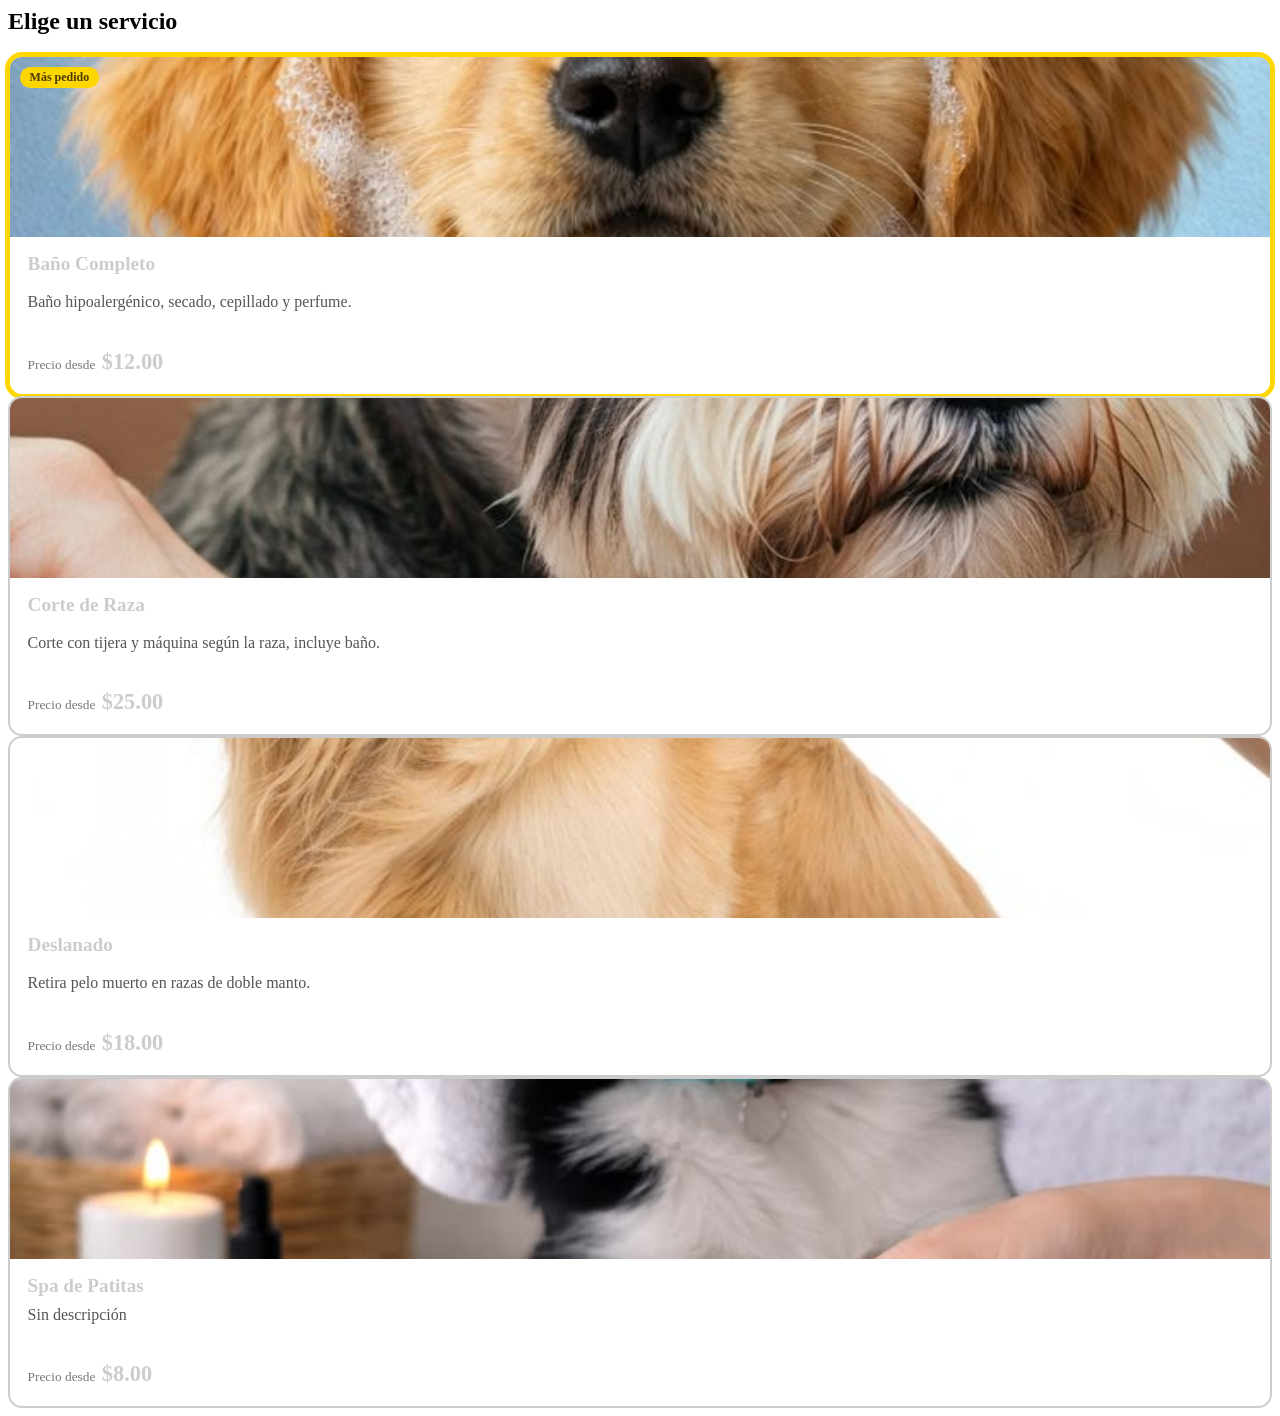
<file: para-index.html>
<!-- ===== 1) En el <head> ===== -->
<script type="module" src="./componentes/tarjeta-producto.js"></script>


<!-- ===== 2) En el <body>, en el bloque de ATLETA 1 ===== -->
<!-- ===== ATLETA 1 · tarjetas ===== -->
<section class="seccion">
  <h2>Elige un servicio</h2>
  <div class="catalogo">

    <tarjeta-producto precio="12" destacado>
      <img slot="foto" src="./img/bano-completo.jpg" alt="Cachorro golden cubierto de espuma con un patito de hule en la cabeza">
      <h3 slot="nombre">Baño Completo</h3>
      <p>Baño hipoalergénico, secado, cepillado y perfume.</p>
    </tarjeta-producto>

    <tarjeta-producto precio="25">
      <img slot="foto" src="./img/corte-de-raza.jpg" alt="Schnauzer gris recibiendo un corte con tijeras de peluquería">
      <h3 slot="nombre">Corte de Raza</h3>
      <p>Corte con tijera y máquina según la raza, incluye baño.</p>
    </tarjeta-producto>

    <tarjeta-producto precio="18">
      <img slot="foto" src="./img/deslanado.jpg" alt="Golden retriever sobre una mesa mientras le pasan un cepillo deslanador">
      <h3 slot="nombre">Deslanado</h3>
      <p>Retira pelo muerto en razas de doble manto.</p>
    </tarjeta-producto>

    <!-- Sin descripción a propósito (muestra "Sin descripción"). Va en una sola línea, sin espacios. -->
    <tarjeta-producto precio="8"><img slot="foto" src="./img/spa-de-patitas.jpg" alt="Perrito con una toalla en la cabeza mientras le limpian las uñas de la patita"><h3 slot="nombre">Spa de Patitas</h3></tarjeta-producto>

  </div>
</section>
<!-- ===== FIN ATLETA 1 ===== -->


<!-- ===== 3) En estilos.css (si aún no existe) ===== -->
<!--
.catalogo {
  display: grid;
  grid-template-columns: repeat(auto-fit, minmax(220px, 1fr));
  gap: 16px;
}
tarjeta-producto {
  --color-marca: #2A9D8F;
}
-->
</file>
